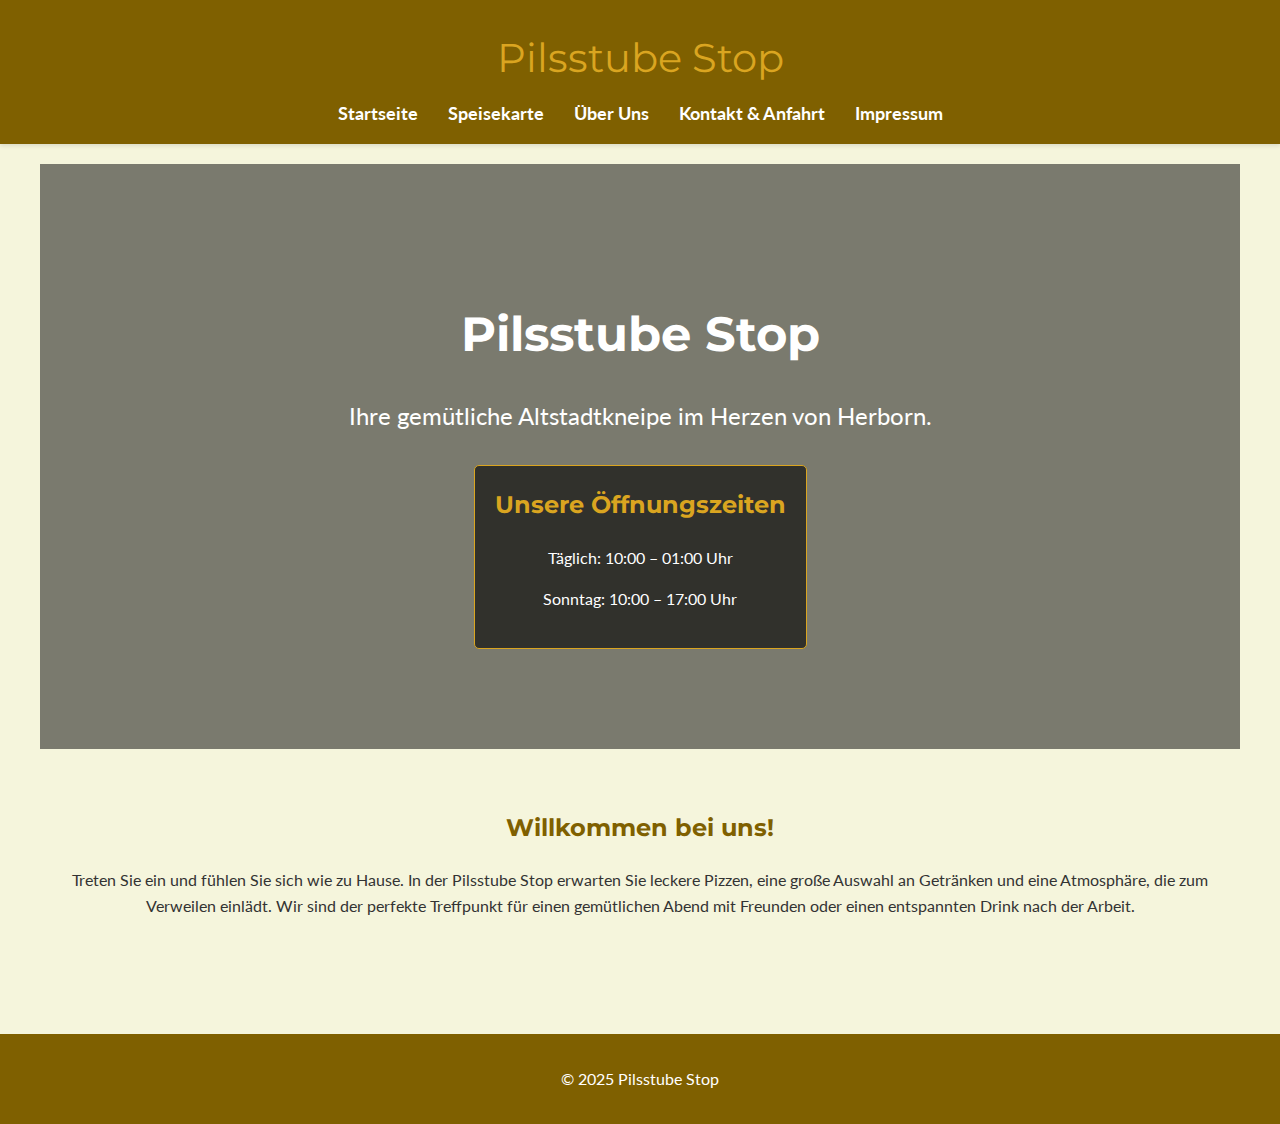
<file: index.html>
<!DOCTYPE html>
<html lang="de">
<head>
    <meta charset="UTF-8">
    <meta name="viewport" content="width=device-width, initial-scale=1.0">
    <title>Startseite - Pilsstube Stop</title>
    <link rel="stylesheet" href="css/style.css">
</head>
<body>
    <header>
        <div class="logo">Pilsstube Stop</div>
        <div class="burger-menu">
            <span></span>
            <span></span>
            <span></span>
        </div>
        <nav>
            <ul>
                <li><a href="index.html">Startseite</a></li>
                <li><a href="speisekarte.html">Speisekarte</a></li>
                <li><a href="ueber-uns.html">Über Uns</a></li>
                <li><a href="kontakt.html">Kontakt & Anfahrt</a></li>
                <li><a href="impressum.html">Impressum</a></li>
            </ul>
        </nav>
    </header>
    <main>
        <section class="hero">
            <div class="hero-content">
                <h1>Pilsstube Stop</h1>
                <p class="slogan">Ihre gemütliche Altstadtkneipe im Herzen von Herborn.</p>
                <div class="opening-hours">
                    <h2>Unsere Öffnungszeiten</h2>
                    <p>Täglich: 10:00 – 01:00 Uhr</p>
                    <p>Sonntag: 10:00 – 17:00 Uhr</p>
                </div>
            </div>
        </section>
        <section class="teaser">
            <h2>Willkommen bei uns!</h2>
            <p>Treten Sie ein und fühlen Sie sich wie zu Hause. In der Pilsstube Stop erwarten Sie leckere Pizzen, eine große Auswahl an Getränken und eine Atmosphäre, die zum Verweilen einlädt. Wir sind der perfekte Treffpunkt für einen gemütlichen Abend mit Freunden oder einen entspannten Drink nach der Arbeit.</p>
        </section>
    </main>
    <footer>
        <p>&copy; 2025 Pilsstube Stop</p>
    </footer>
    <script src="js/main.js"></script>
</body>
</html>
</file>
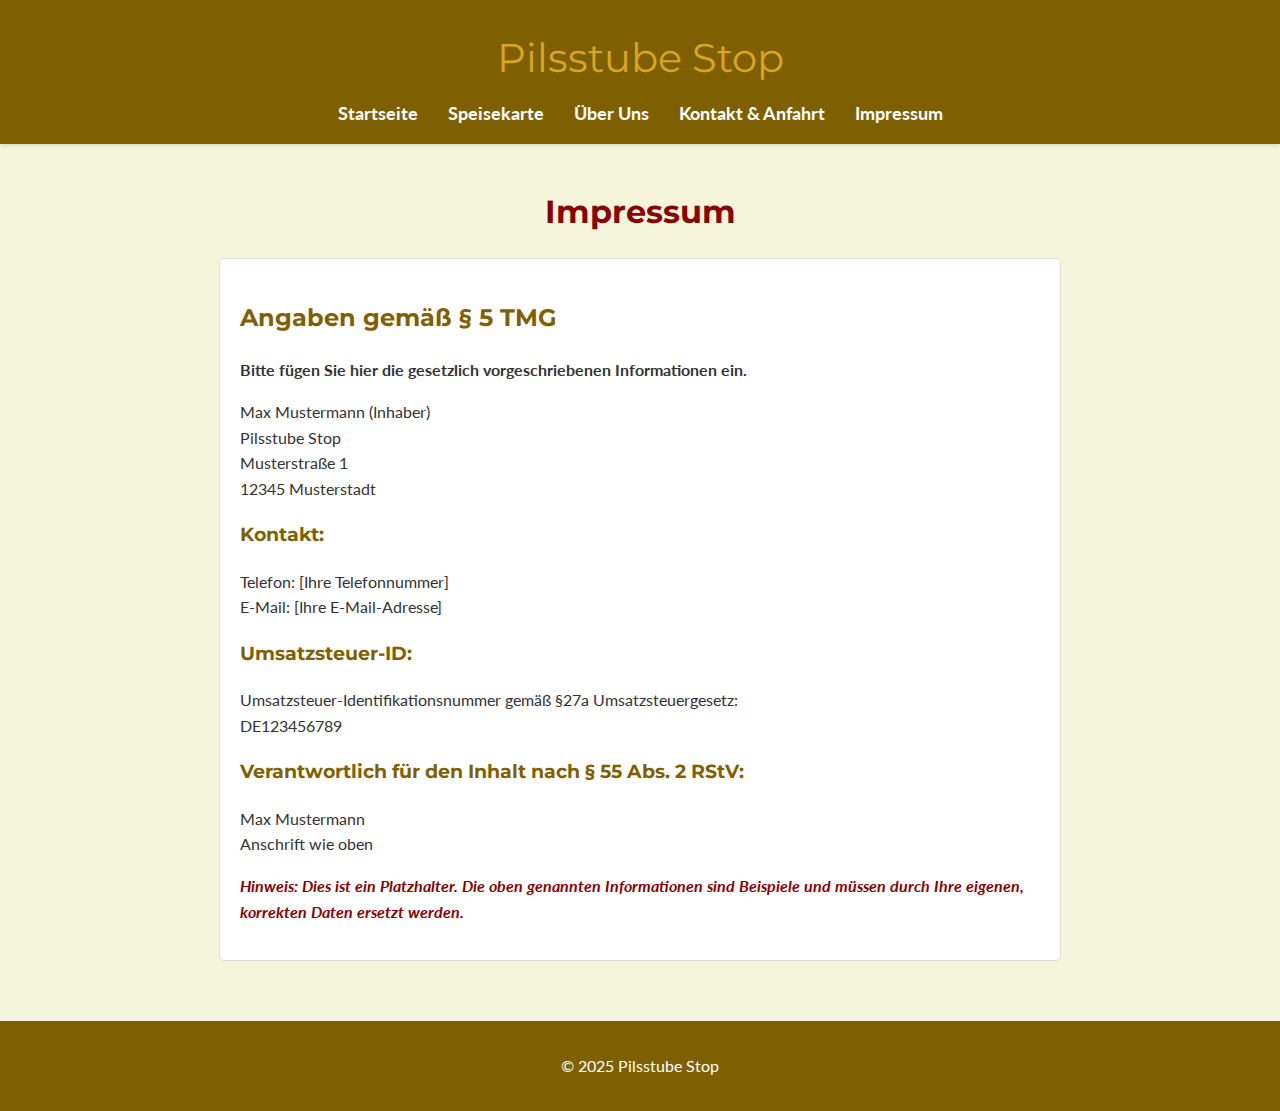
<file: impressum.html>
<!DOCTYPE html>
<html lang="de">
<head>
    <meta charset="UTF-8">
    <meta name="viewport" content="width=device-width, initial-scale=1.0">
    <title>Impressum - Pilsstube Stop</title>
    <link rel="stylesheet" href="css/style.css">
</head>
<body>
    <header>
        <div class="logo">Pilsstube Stop</div>
        <div class="burger-menu">
            <span></span>
            <span></span>
            <span></span>
        </div>
        <nav>
            <ul>
                <li><a href="index.html">Startseite</a></li>
                <li><a href="speisekarte.html">Speisekarte</a></li>
                <li><a href="ueber-uns.html">Über Uns</a></li>
                <li><a href="kontakt.html">Kontakt & Anfahrt</a></li>
                <li><a href="impressum.html">Impressum</a></li>
            </ul>
        </nav>
    </header>
    <main>
        <section class="imprint-page">
            <h1>Impressum</h1>
            <div class="imprint-content">
                <h2>Angaben gemäß § 5 TMG</h2>
                <p>
                    <strong>Bitte fügen Sie hier die gesetzlich vorgeschriebenen Informationen ein.</strong>
                </p>
                <p>
                    Max Mustermann (Inhaber)<br>
                    Pilsstube Stop<br>
                    Musterstraße 1<br>
                    12345 Musterstadt
                </p>

                <h3>Kontakt:</h3>
                <p>
                    Telefon: [Ihre Telefonnummer]<br>
                    E-Mail: [Ihre E-Mail-Adresse]
                </p>

                <h3>Umsatzsteuer-ID:</h3>
                <p>
                    Umsatzsteuer-Identifikationsnummer gemäß §27a Umsatzsteuergesetz:<br>
                    DE123456789
                </p>

                <h3>Verantwortlich für den Inhalt nach § 55 Abs. 2 RStV:</h3>
                <p>
                    Max Mustermann<br>
                    Anschrift wie oben
                </p>
                <p>
                    <em>Hinweis: Dies ist ein Platzhalter. Die oben genannten Informationen sind Beispiele und müssen durch Ihre eigenen, korrekten Daten ersetzt werden.</em>
                </p>
            </div>
        </section>
    </main>
    <footer>
        <p>&copy; 2025 Pilsstube Stop</p>
    </footer>
    <script src="js/main.js"></script>
</body>
</html>
</file>
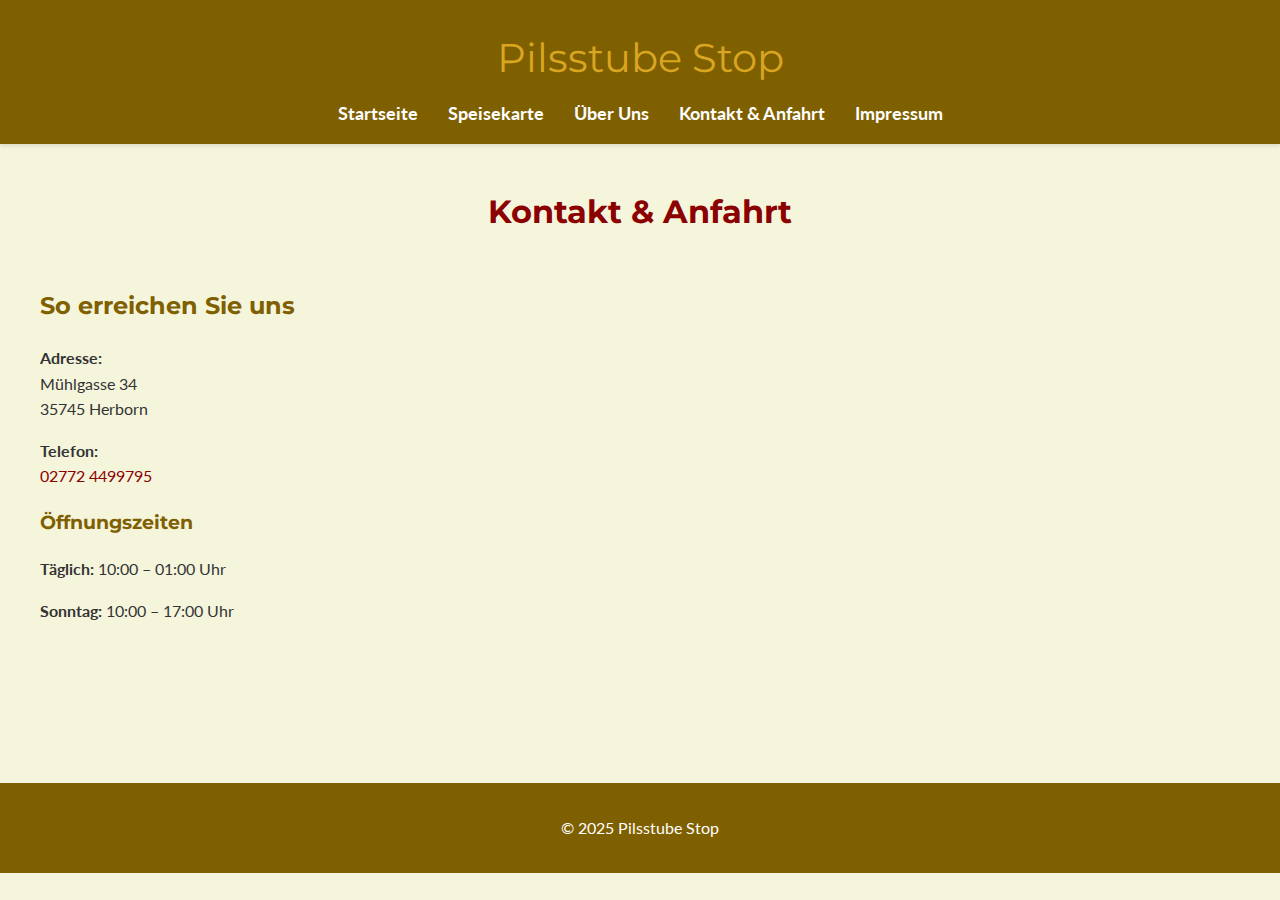
<file: kontakt.html>
<!DOCTYPE html>
<html lang="de">
<head>
    <meta charset="UTF-8">
    <meta name="viewport" content="width=device-width, initial-scale=1.0">
    <title>Kontakt & Anfahrt - Pilsstube Stop</title>
    <link rel="stylesheet" href="css/style.css">
</head>
<body>
    <header>
        <div class="logo">Pilsstube Stop</div>
        <div class="burger-menu">
            <span></span>
            <span></span>
            <span></span>
        </div>
        <nav>
            <ul>
                <li><a href="index.html">Startseite</a></li>
                <li><a href="speisekarte.html">Speisekarte</a></li>
                <li><a href="ueber-uns.html">Über Uns</a></li>
                <li><a href="kontakt.html">Kontakt & Anfahrt</a></li>
                <li><a href="impressum.html">Impressum</a></li>
            </ul>
        </nav>
    </header>
    <main>
        <section class="contact-page">
            <h1>Kontakt & Anfahrt</h1>
            <div class="contact-container">
                <div class="contact-details">
                    <h2>So erreichen Sie uns</h2>
                    <p><strong>Adresse:</strong><br>Mühlgasse 34<br>35745 Herborn</p>
                    <p><strong>Telefon:</strong><br><a href="tel:027724499795">02772 4499795</a></p>
                    <h3>Öffnungszeiten</h3>
                    <p><strong>Täglich:</strong> 10:00 – 01:00 Uhr</p>
                    <p><strong>Sonntag:</strong> 10:00 – 17:00 Uhr</p>
                </div>
                <div class="contact-map">
                    <iframe
                        width="100%"
                        height="450"
                        style="border:0;"
                        loading="lazy"
                        allowfullscreen
                        src="https://maps.google.com/maps?q=M%C3%BChlgasse%2034%2C%2035745%20Herborn&t=&z=15&ie=UTF8&iwloc=&output=embed">
                    </iframe>
                </div>
            </div>
        </section>
    </main>
    <footer>
        <p>&copy; 2025 Pilsstube Stop</p>
    </footer>
    <script src="js/main.js"></script>
</body>
</html>
</file>
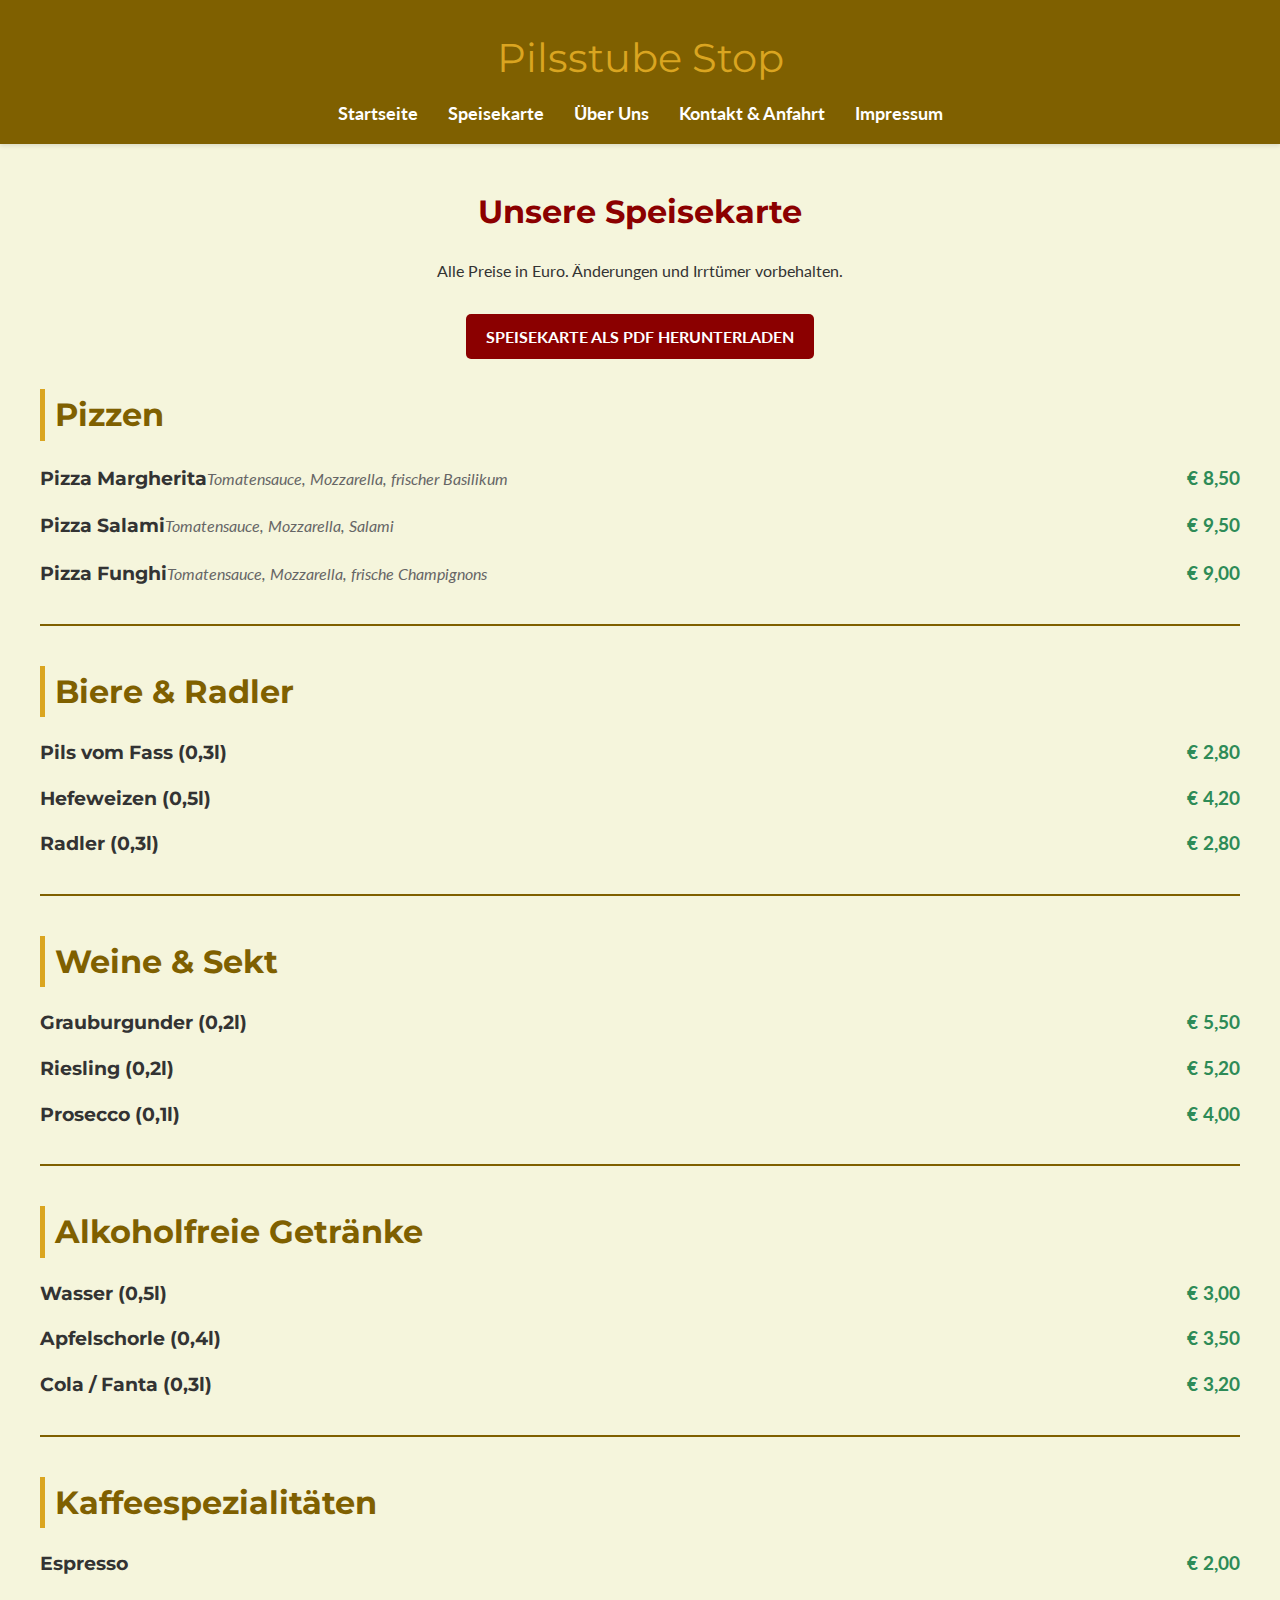
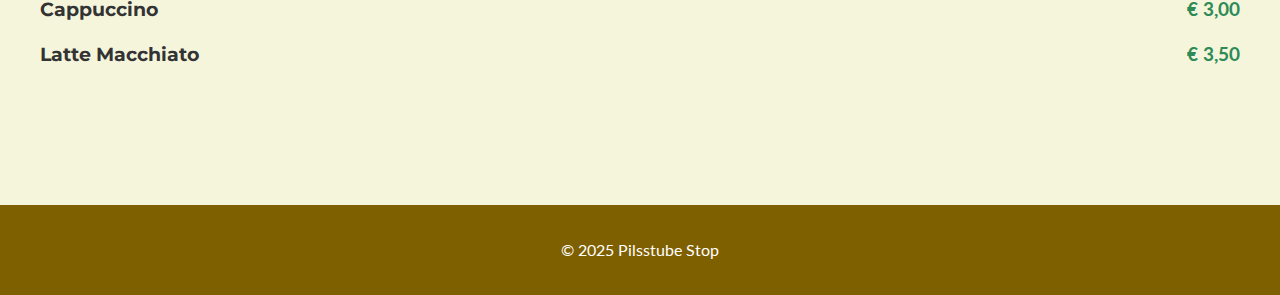
<file: speisekarte.html>
<!DOCTYPE html>
<html lang="de">
<head>
    <meta charset="UTF-8">
    <meta name="viewport" content="width=device-width, initial-scale=1.0">
    <title>Speisekarte - Pilsstube Stop</title>
    <link rel="stylesheet" href="css/style.css">
</head>
<body>
    <header>
        <div class="logo">Pilsstube Stop</div>
        <div class="burger-menu">
            <span></span>
            <span></span>
            <span></span>
        </div>
        <nav>
            <ul>
                <li><a href="index.html">Startseite</a></li>
                <li><a href="speisekarte.html">Speisekarte</a></li>
                <li><a href="ueber-uns.html">Über Uns</a></li>
                <li><a href="kontakt.html">Kontakt & Anfahrt</a></li>
                <li><a href="impressum.html">Impressum</a></li>
            </ul>
        </nav>
    </header>
    <main>
        <section class="menu-page">
            <h1>Unsere Speisekarte</h1>
            <p class="center-text">Alle Preise in Euro. Änderungen und Irrtümer vorbehalten.</p>

            <div class="menu-download">
                <a href="#" class="btn">Speisekarte als PDF herunterladen</a>
            </div>

            <div class="menu-category">
                <h2>Pizzen</h2>
                <div class="menu-item">
                    <h3 class="item-name">Pizza Margherita</h3>
                    <p class="item-desc">Tomatensauce, Mozzarella, frischer Basilikum</p>
                    <p class="item-price">8,50</p>
                </div>
                <div class="menu-item">
                    <h3 class="item-name">Pizza Salami</h3>
                    <p class="item-desc">Tomatensauce, Mozzarella, Salami</p>
                    <p class="item-price">9,50</p>
                </div>
                <div class="menu-item">
                    <h3 class="item-name">Pizza Funghi</h3>
                    <p class="item-desc">Tomatensauce, Mozzarella, frische Champignons</p>
                    <p class="item-price">9,00</p>
                </div>
            </div>

            <div class="menu-category">
                <h2>Biere & Radler</h2>
                <div class="menu-item">
                    <h3 class="item-name">Pils vom Fass (0,3l)</h3>
                    <p class="item-price">2,80</p>
                </div>
                <div class="menu-item">
                    <h3 class="item-name">Hefeweizen (0,5l)</h3>
                    <p class="item-price">4,20</p>
                </div>
                 <div class="menu-item">
                    <h3 class="item-name">Radler (0,3l)</h3>
                    <p class="item-price">2,80</p>
                </div>
            </div>

            <div class="menu-category">
                <h2>Weine & Sekt</h2>
                 <div class="menu-item">
                    <h3 class="item-name">Grauburgunder (0,2l)</h3>
                    <p class="item-price">5,50</p>
                </div>
                <div class="menu-item">
                    <h3 class="item-name">Riesling (0,2l)</h3>
                    <p class="item-price">5,20</p>
                </div>
                 <div class="menu-item">
                    <h3 class="item-name">Prosecco (0,1l)</h3>
                    <p class="item-price">4,00</p>
                </div>
            </div>

            <div class="menu-category">
                <h2>Alkoholfreie Getränke</h2>
                 <div class="menu-item">
                    <h3 class="item-name">Wasser (0,5l)</h3>
                    <p class="item-price">3,00</p>
                </div>
                <div class="menu-item">
                    <h3 class="item-name">Apfelschorle (0,4l)</h3>
                    <p class="item-price">3,50</p>
                </div>
                 <div class="menu-item">
                    <h3 class="item-name">Cola / Fanta (0,3l)</h3>
                    <p class="item-price">3,20</p>
                </div>
            </div>

            <div class="menu-category">
                <h2>Kaffeespezialitäten</h2>
                 <div class="menu-item">
                    <h3 class="item-name">Espresso</h3>
                    <p class="item-price">2,00</p>
                </div>
                <div class="menu-item">
                    <h3 class="item-name">Cappuccino</h3>
                    <p class="item-price">3,00</p>
                </div>
                 <div class="menu-item">
                    <h3 class="item-name">Latte Macchiato</h3>
                    <p class="item-price">3,50</p>
                </div>
            </div>

        </section>
    </main>
    <footer>
        <p>&copy; 2025 Pilsstube Stop</p>
    </footer>
    <script src="js/main.js"></script>
</body>
</html>
</file>
<file: css/style.css>
/* Google Fonts Import */
@import url('https://fonts.googleapis.com/css2?family=Lato:wght@400;700&family=Montserrat:wght@700&display=swap');

/* CSS Variables */
:root {
    --primary-dark-wood: #7F6000;
    --primary-wine-red: #8B0000;
    --primary-dark-green: #2E8B57;
    --secondary-beige: #F5F5DC;
    --accent-gold: #DAA520;
    --text-color: #333;
    --light-text-color: #fff;
}

/* General Styles */
body {
    font-family: 'Lato', sans-serif;
    margin: 0;
    padding: 0;
    background-color: var(--secondary-beige);
    color: var(--text-color);
    line-height: 1.6;
}

h1, h2, h3, h4, h5, h6 {
    font-family: 'Montserrat', sans-serif;
    color: var(--primary-dark-wood);
}

a {
    color: var(--primary-wine-red);
    text-decoration: none;
}

a:hover {
    color: var(--accent-gold);
    text-decoration: underline;
}

/* Header and Navigation */
header {
    background-color: var(--primary-dark-wood);
    color: var(--light-text-color);
    padding: 1rem 0;
    box-shadow: 0 2px 4px rgba(0,0,0,0.1);
}

nav ul {
    list-style: none;
    padding: 0;
    margin: 0;
    display: flex;
    justify-content: center;
}

nav ul li {
    margin: 0 15px;
}

nav ul li a {
    color: var(--light-text-color);
    font-weight: bold;
    font-size: 1.1rem;
}

nav ul li a:hover {
    color: var(--accent-gold);
    text-decoration: none;
}

/* Main Content */
main {
    padding: 20px;
    max-width: 1200px;
    margin: 0 auto;
}

/* Footer */
footer {
    background-color: var(--primary-dark-wood);
    color: var(--light-text-color);
    text-align: center;
    padding: 1rem 0;
    margin-top: 40px;
}

/* Header Logo */
.logo {
    text-align: center;
    font-family: 'Montserrat', sans-serif;
    font-size: 2.5rem;
    color: var(--accent-gold);
    padding: 10px 0;
}

.burger-menu {
    display: none; /* Hidden by default */
    cursor: pointer;
}

.burger-menu span {
    display: block;
    width: 25px;
    height: 3px;
    background-color: var(--light-text-color);
    margin: 5px 0;
}

/* Hero Section */
.hero {
    background-image: url('https://picsum.photos/seed/picsum/1600/800');
    background-size: cover;
    background-position: center;
    color: var(--light-text-color);
    text-align: center;
    padding: 100px 20px;
    position: relative;
}

.hero::before {
    content: '';
    position: absolute;
    top: 0;
    left: 0;
    right: 0;
    bottom: 0;
    background: rgba(0, 0, 0, 0.5);
}

.hero-content {
    position: relative;
    z-index: 1;
}

.hero h1 {
    color: var(--light-text-color);
    font-size: 3rem;
    margin-bottom: 10px;
}

.hero .slogan {
    font-size: 1.5rem;
    margin-bottom: 30px;
}

.opening-hours {
    background: rgba(0, 0, 0, 0.6);
    display: inline-block;
    padding: 20px;
    border-radius: 5px;
    border: 1px solid var(--accent-gold);
}

.opening-hours h2 {
    color: var(--accent-gold);
    margin-top: 0;
}

/* Teaser Section */
.teaser {
    text-align: center;
    padding: 40px 20px;
}

/* General Page Styles */
.center-text {
    text-align: center;
}

.btn {
    display: inline-block;
    background-color: var(--primary-wine-red);
    color: var(--light-text-color);
    padding: 10px 20px;
    border-radius: 5px;
    font-weight: bold;
    text-transform: uppercase;
}

.btn:hover {
    background-color: var(--accent-gold);
    color: var(--light-text-color);
    text-decoration: none;
}

/* Menu Page */
.menu-page h1 {
    text-align: center;
    color: var(--primary-wine-red);
}

.menu-download {
    text-align: center;
    margin: 30px 0;
}

.menu-category {
    margin-bottom: 40px;
    border-bottom: 2px solid var(--primary-dark-wood);
    padding-bottom: 20px;
}

.menu-category:last-of-type {
    border-bottom: none;
}

.menu-category h2 {
    color: var(--primary-dark-wood);
    font-size: 2rem;
    margin-bottom: 20px;
    border-left: 5px solid var(--accent-gold);
    padding-left: 10px;
}

.menu-item {
    display: flex;
    justify-content: space-between;
    align-items: baseline;
    margin-bottom: 15px;
}

.item-name {
    margin: 0;
    font-size: 1.2rem;
    color: var(--text-color);
}

.item-desc {
    margin: 5px 20px 0 0;
    color: #666;
    font-style: italic;
    flex-grow: 1;
}

.item-price {
    margin: 0;
    font-weight: bold;
    font-size: 1.2rem;
    color: var(--primary-dark-green);
}

.item-price::before {
    content: '€ ';
}

/* About Us Page */
.about-page h1 {
    text-align: center;
    color: var(--primary-wine-red);
}

.about-image {
    float: left;
    margin: 0 20px 10px 0;
    border-radius: 5px;
    max-width: 300px;
    border: 3px solid var(--primary-dark-wood);
}

.about-content p {
    text-align: justify;
}

/* Contact Page */
.contact-page h1 {
    text-align: center;
    color: var(--primary-wine-red);
}

.contact-container {
    display: flex;
    flex-wrap: wrap;
    gap: 40px;
    margin-top: 30px;
}

.contact-details {
    flex: 1;
    min-width: 300px;
}

.contact-details h2, .contact-details h3 {
    color: var(--primary-dark-wood);
}

.contact-map {
    flex: 2;
    min-width: 300px;
}

.contact-map iframe {
    border: 3px solid var(--primary-dark-wood);
    border-radius: 5px;
}

/* Imprint Page */
.imprint-page h1 {
    text-align: center;
    color: var(--primary-wine-red);
}

.imprint-content {
    max-width: 800px;
    margin: 0 auto;
    padding: 20px;
    background-color: #fff;
    border: 1px solid #ddd;
    border-radius: 5px;
}

.imprint-content h2, .imprint-content h3 {
    color: var(--primary-dark-wood);
}

.imprint-content em {
    font-weight: bold;
    color: var(--primary-wine-red);
}


/* Responsive Design */
@media (max-width: 768px) {
    .about-image {
        float: none;
        display: block;
        margin: 0 auto 20px;
    }

    .burger-menu {
        display: block;
        position: absolute;
        top: 20px;
        right: 20px;
        z-index: 1000;
    }

    nav {
        display: none;
    }

    nav.nav-active {
        display: block;
    }

    nav ul {
        flex-direction: column;
        align-items: center;
    }

    nav ul li {
        margin: 10px 0;
    }
}
</file>
